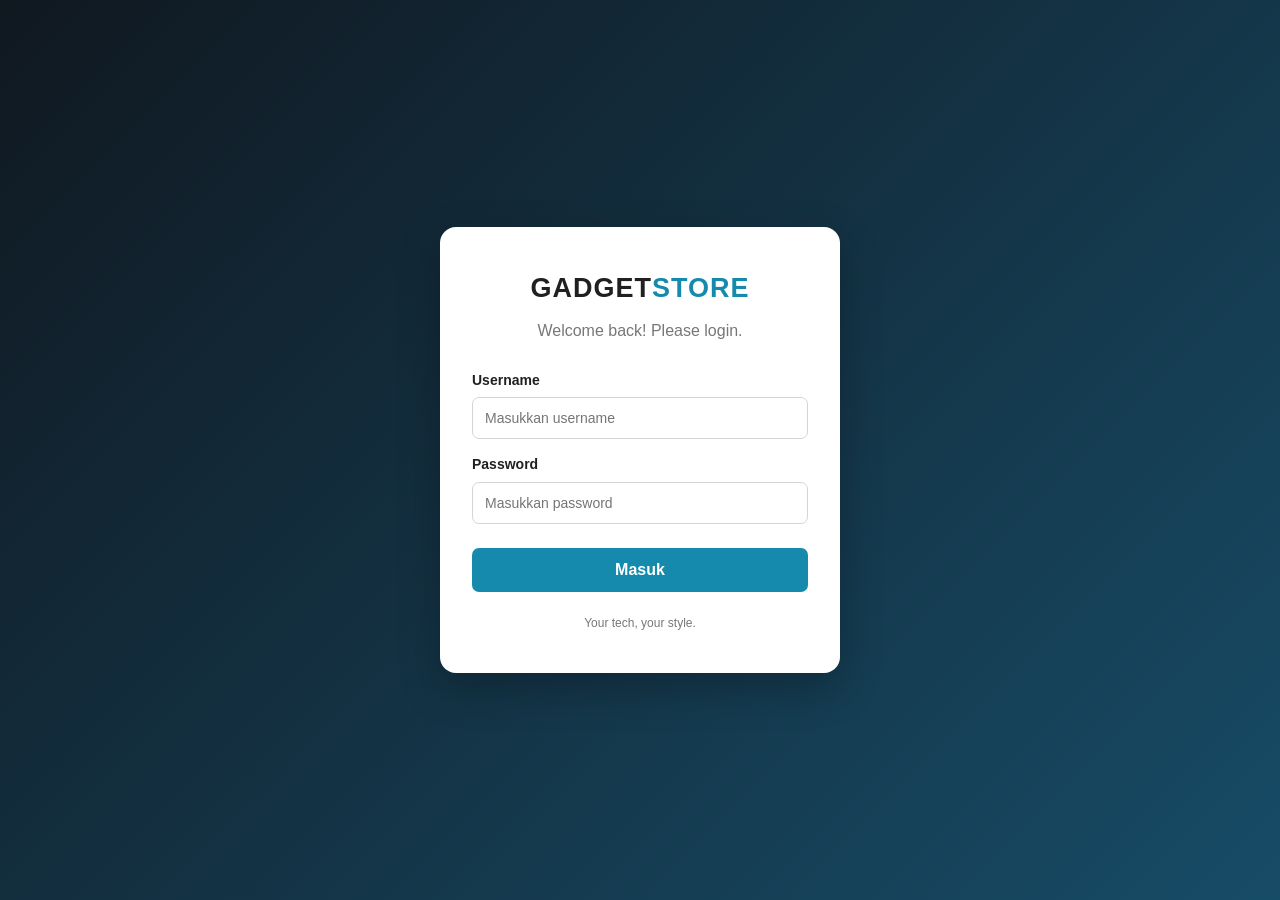
<file: login.html>
<!DOCTYPE html>
<html lang="id">
<head>
    <meta charset="UTF-8">
    <meta name="viewport" content="width=device-width, initial-scale=1.0">
    <title>Login | Gadget Store</title>
    <link rel="stylesheet" href="style.css">
</head>
<body class="login-page">

    <div class="login-container">
        <h1>GADGET<span>STORE</span></h1>
        <p>Welcome back! Please login.</p>

        <form action="index.html">
            <label for="username">Username</label>
            <input
                type="text"
                id="username"
                name="username"
                placeholder="Masukkan username"
                required
            >

            <label for="password">Password</label>
            <input
                type="password"
                id="password"
                name="password"
                placeholder="Masukkan password"
                required
            >

            <button type="submit">Masuk</button>
        </form>

        <p class="login-footer">Your tech, your style.</p>
    </div>

</body>
</html>
</file>
<file: style.css>
/* ===== GLOBAL ===== */
* {
    margin: 0;
    padding: 0;
    box-sizing: border-box;
}

html {
    scroll-behavior: smooth;
    scroll-padding-top: 85px;
}

body {
    font-family: Arial, Helvetica, sans-serif;
    color: #202020;
    background: #ffffff;
    line-height: 1.6;
}

a {
    text-decoration: none;
}

/* ===== LOGIN PAGE ===== */
.login-page {
    min-height: 100vh;
    display: flex;
    justify-content: center;
    align-items: center;
    padding: 20px;
    background: linear-gradient(135deg, #101820, #174c67);
}

.login-container {
    width: 100%;
    max-width: 400px;
    padding: 40px 32px;
    background: white;
    border-radius: 16px;
    box-shadow: 0 15px 40px rgba(0, 0, 0, 0.25);
}

.login-container h1 {
    text-align: center;
    font-size: 27px;
    letter-spacing: 1px;
}

.login-container h1 span {
    color: #168aad;
}

.login-container > p {
    text-align: center;
    color: #777;
    margin: 8px 0 25px;
}

.login-container label {
    display: block;
    margin: 14px 0 6px;
    font-weight: bold;
    font-size: 14px;
}

.login-container input {
    display: block;
    width: 100%;
    padding: 12px;
    border: 1px solid #d5d5d5;
    border-radius: 7px;
    outline: none;
    font-size: 14px;
    transition: 0.3s;
}

/* Warna input berubah ketika diklik */
.login-container input:focus {
    background-color: #e8f7ff;
    border-color: #168aad;
    box-shadow: 0 0 0 3px rgba(22, 138, 173, 0.12);
}

.login-container button {
    width: 100%;
    margin-top: 24px;
    padding: 13px;
    border: none;
    border-radius: 7px;
    background: #168aad;
    color: white;
    font-size: 16px;
    font-weight: bold;
    cursor: pointer;
    transition: 0.3s;
}

/* Tombol menjadi hitam saat di-hover */
.login-container button:hover {
    background: black;
    color: white;
}

.login-container .login-footer {
    margin: 22px 0 0;
    font-size: 12px;
}

/* ===== NAVBAR ===== */
.navbar {
    position: sticky;
    top: 0;
    z-index: 1000;
    display: flex;
    justify-content: space-between;
    align-items: center;
    padding: 18px 8%;
    background: #111820;
    box-shadow: 0 3px 12px rgba(0, 0, 0, 0.12);
}

.logo {
    color: white;
    font-size: 22px;
    font-weight: bold;
    letter-spacing: 1px;
}

.logo span {
    color: #35b6db;
}

.nav-menu {
    display: flex;
    align-items: center;
    gap: 30px;
}

.nav-menu a {
    color: white;
    font-size: 14px;
    transition: color 0.3s;
}

.nav-menu a:hover {
    color: #35b6db;
}

/* ===== HOME ===== */
.hero {
    min-height: 580px;
    display: flex;
    justify-content: center;
    align-items: center;
    padding: 70px 8%;
    text-align: center;
    color: white;

    background:
        linear-gradient(rgba(7, 18, 28, 0.76),
                        rgba(7, 18, 28, 0.76)),
        url("https://images.unsplash.com/photo-1519389950473-47ba0277781c?auto=format&fit=crop&w=1800&q=85");

    background-position: center;
    background-size: cover;
}

.hero-content {
    max-width: 800px;
}

.hero-label,
.section-label {
    color: #168aad;
    font-size: 12px;
    font-weight: bold;
    letter-spacing: 3px;
}

.hero-label {
    color: #62d4f3;
}

.hero h1 {
    margin: 18px 0;
    font-size: clamp(36px, 6vw, 65px);
    line-height: 1.15;
}

.hero h1 span {
    color: #35b6db;
    font-size: 1.12em;
}

.hero-content > p:not(.hero-label) {
    max-width: 600px;
    margin: 0 auto;
    color: #e0e7ec;
}

.hero-button {
    display: inline-block;
    margin-top: 30px;
    padding: 13px 25px;
    border: 1px solid #35b6db;
    border-radius: 5px;
    background: #168aad;
    color: white;
    transition: 0.3s;
}

.hero-button:hover {
    background: black;
    border-color: white;
}

/* ===== COLLECTIONS ===== */
.collections {
    padding: 85px 8%;
    background: #f6f8fa;
}

.section-heading {
    margin-bottom: 40px;
    text-align: center;
}

.section-heading h2,
.about h2 {
    margin: 10px 0;
    font-size: 32px;
}

.section-heading > p:last-child {
    color: #777;
}

/* Empat kartu dalam satu baris di desktop */
.product-grid {
    display: grid;
    grid-template-columns: repeat(4, minmax(0, 1fr));
    gap: 22px;
}

.product-card {
    overflow: hidden;
    background: white;
    border-radius: 10px;
    box-shadow: 0 5px 20px rgba(0, 0, 0, 0.06);
    transition: transform 0.3s, box-shadow 0.3s;
}

.product-card:hover {
    transform: translateY(-6px);
    box-shadow: 0 12px 25px rgba(0, 0, 0, 0.12);
}

/* Semua gambar memiliki ukuran yang sama */
.product-card img {
    display: block;
    width: 100%;
    height: 220px;
    object-fit: cover;
}

.product-info {
    padding: 20px;
}

.product-info h3 {
    margin-bottom: 8px;
    font-size: 18px;
}

.product-info p {
    color: #777;
    font-size: 13px;
}

/* ===== ABOUT ===== */
.about {
    padding: 75px 8%;
    text-align: center;
}

.about > p:last-child {
    max-width: 600px;
    margin: 0 auto;
    color: #777;
}

/* ===== FOOTER ===== */
footer {
    padding: 22px;
    background: #111820;
    color: #ddd;
    text-align: center;
    font-size: 13px;
}

/* ===== RESPONSIVE ===== */
@media (max-width: 768px) {
    .navbar {
        padding: 16px 5%;
        flex-wrap: wrap;
        gap: 12px;
    }

    .logo {
        font-size: 19px;
    }

    .nav-menu {
        gap: 16px;
    }

    .nav-menu a {
        font-size: 13px;
    }

    .hero {
        min-height: 480px;
        padding: 60px 6%;
    }

    .collections {
        padding: 60px 5%;
    }

    /* Maksimal dua kartu per baris */
    .product-grid {
        grid-template-columns: repeat(2, minmax(0, 1fr));
        gap: 16px;
    }

    .product-card img {
        height: 180px;
    }

    .product-info {
        padding: 14px;
    }

    .section-heading h2,
    .about h2 {
        font-size: 27px;
    }
}

/* Untuk HP yang sangat kecil */
@media (max-width: 400px) {
    .navbar {
        justify-content: center;
    }

    .nav-menu {
        width: 100%;
        justify-content: center;
        gap: 18px;
    }

    .product-grid {
        gap: 10px;
    }

    .product-card img {
        height: 140px;
    }

    .product-info h3 {
        font-size: 15px;
    }

    .product-info p {
        font-size: 12px;
    }
}
</file>
